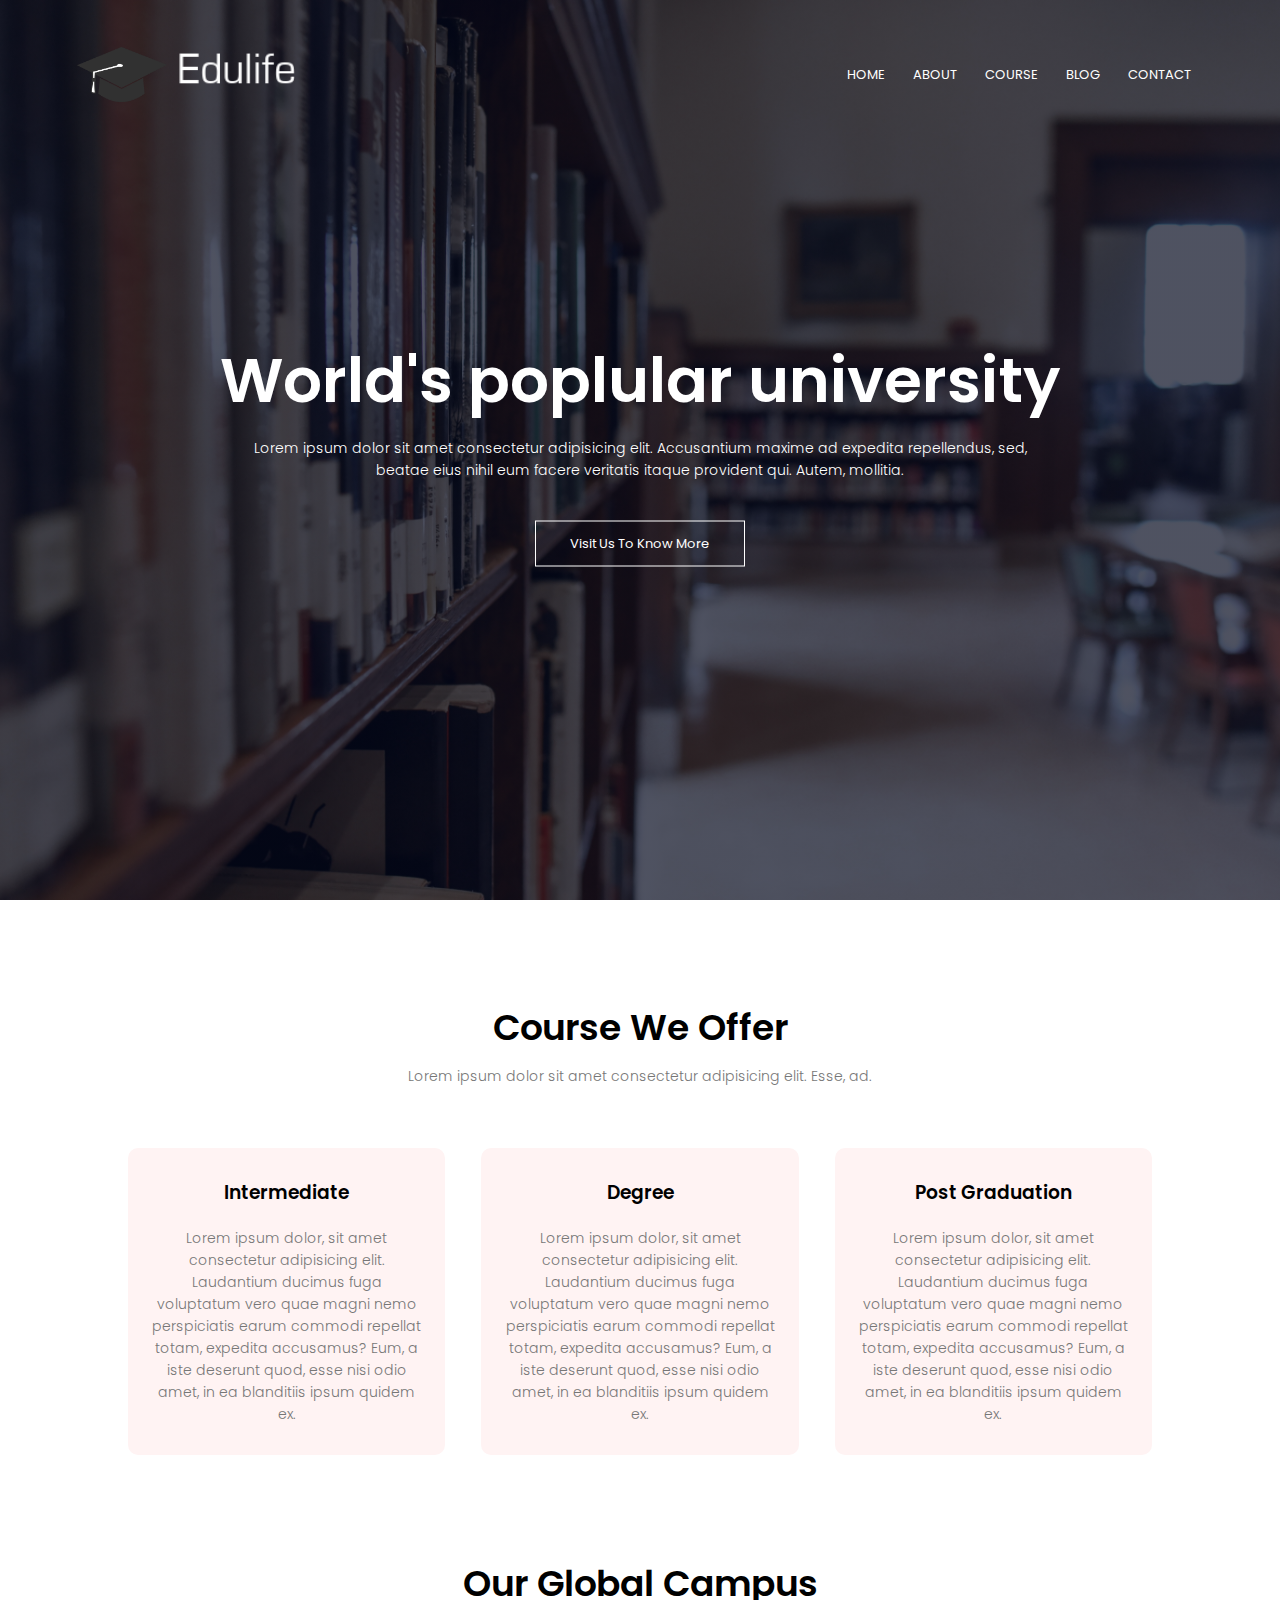
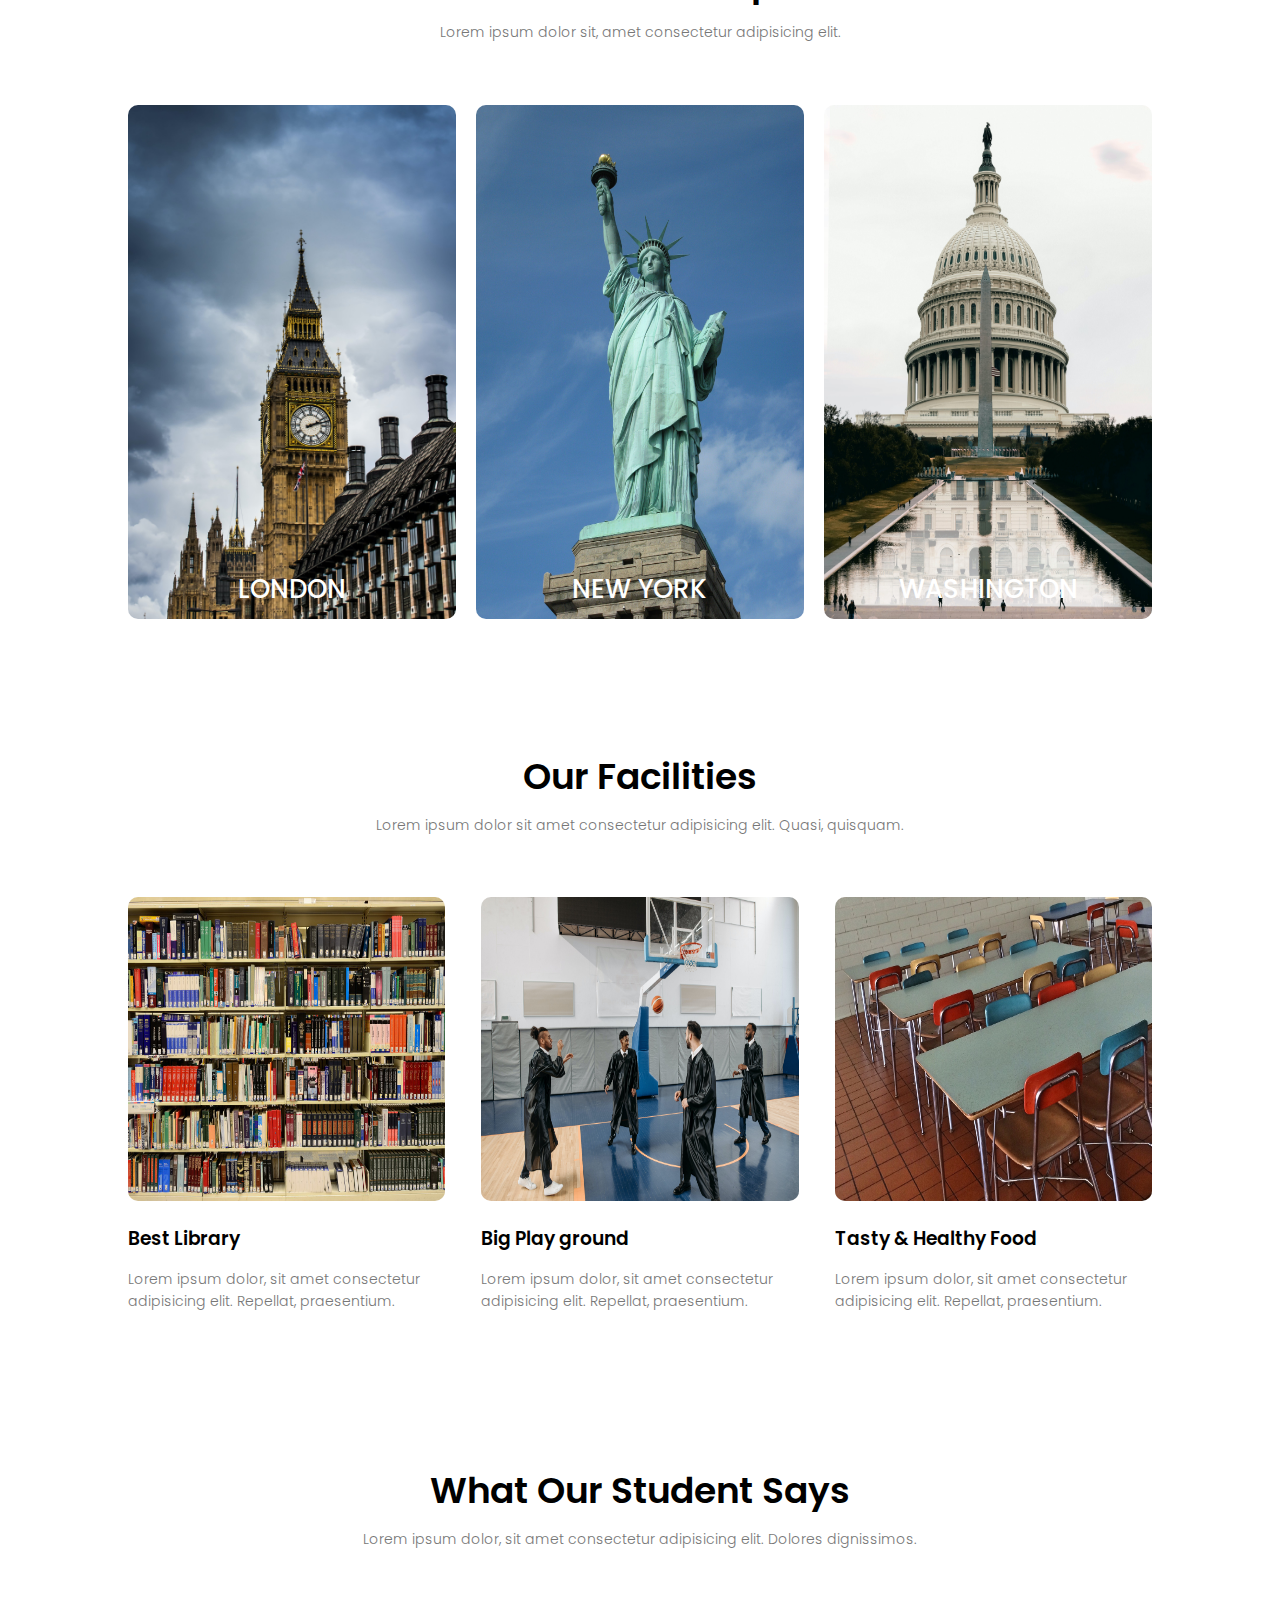
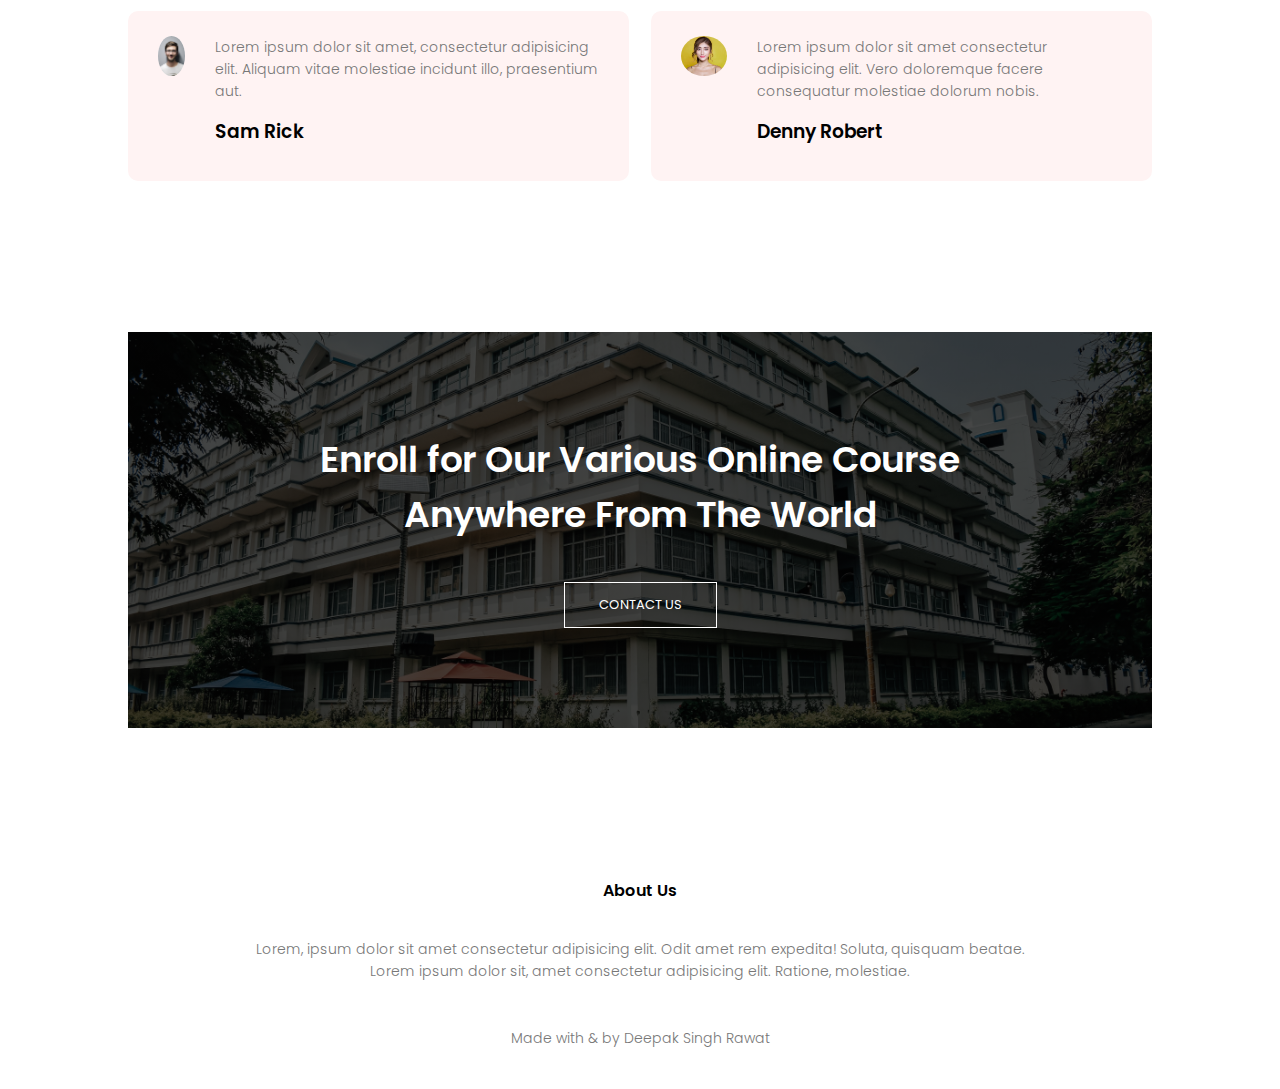
<file: index.html>
<!DOCTYPE html>
<html lang="en">
  <head>
    <meta charset="UTF-8" />
    <meta name="viewport" content="width=device-width, initial-scale=1.0" />
    <link rel="stylesheet" href="style.css" />
    <title>Edulife</title>
    <link rel="preconnect" href="https://fonts.googleapis.com" />
    <link rel="preconnect" href="https://fonts.gstatic.com" crossorigin />
    <link
      href="https://fonts.googleapis.com/css2?family=Poppins:wght@100;200;300;400;600;700&display=swap"
      rel="stylesheet"
    />
    <link
      rel="stylesheet"
      href="https://cdnjs.cloudflare.com/ajax/libs/font-awesome/6.5.1/css/all.min.css"
      integrity="sha512-DTOQO9RWCH3ppGqcWaEA1BIZOC6xxalwEsw9c2QQeAIftl+Vegovlnee1c9QX4TctnWMn13TZye+giMm8e2LwA=="
      crossorigin="anonymous"
      referrerpolicy="no-referrer"
    />
  </head>
  <body>
    <section class="header">
      <nav>
        <a class="logo" href="index.html">
          <img id="hat" src="images/hat logo.png" alt="logo" />
          <img src="images/logo.png" alt="Edulife "
        /></a>
        <div class="nav-links" id="navLinks">
          <i class="fa fa-times" onclick="hideMenu()"></i>
          <ul>
            <li><a href="index.html">HOME</a></li>
            <li><a href="about.html">ABOUT</a></li>
            <li><a href="course.html">COURSE</a></li>
            <li><a href="blog.html">BLOG</a></li>
            <li><a href="contact.html">CONTACT</a></li>
          </ul>
        </div>
        <i class="fa fa-bars" onclick="showMenu()"></i>
      </nav>
      <div class="textbox">
        <h1>World's poplular university</h1>
        <p>
          Lorem ipsum dolor sit amet consectetur adipisicing elit. Accusantium
          maxime ad expedita repellendus, sed,<br />
          beatae eius nihil eum facere veritatis itaque provident qui. Autem,
          mollitia.
        </p>
        <a href="" class="hero-btn">Visit Us To Know More</a>
      </div>
    </section>
    <!-- Course -->
    <section class="course">
      <h1>Course We Offer</h1>
      <p>Lorem ipsum dolor sit amet consectetur adipisicing elit. Esse, ad.</p>
      <div class="row">
        <div class="course-col">
          <h3>Intermediate</h3>
          <p>
            Lorem ipsum dolor, sit amet consectetur adipisicing elit. Laudantium
            ducimus fuga voluptatum vero quae magni nemo perspiciatis earum
            commodi repellat totam, expedita accusamus? Eum, a iste deserunt
            quod, esse nisi odio amet, in ea blanditiis ipsum quidem ex.
          </p>
        </div>
        <div class="course-col">
          <h3>Degree</h3>
          <p>
            Lorem ipsum dolor, sit amet consectetur adipisicing elit. Laudantium
            ducimus fuga voluptatum vero quae magni nemo perspiciatis earum
            commodi repellat totam, expedita accusamus? Eum, a iste deserunt
            quod, esse nisi odio amet, in ea blanditiis ipsum quidem ex.
          </p>
        </div>
        <div class="course-col">
          <h3>Post Graduation</h3>
          <p>
            Lorem ipsum dolor, sit amet consectetur adipisicing elit. Laudantium
            ducimus fuga voluptatum vero quae magni nemo perspiciatis earum
            commodi repellat totam, expedita accusamus? Eum, a iste deserunt
            quod, esse nisi odio amet, in ea blanditiis ipsum quidem ex.
          </p>
        </div>
      </div>
    </section>
    <!-- campus -->
    <section class="campus">
      <h1>Our Global Campus</h1>
      <p>Lorem ipsum dolor sit, amet consectetur adipisicing elit.</p>
      <div class="row">
        <div class="campus-col">
          <img src="images/london.jpg" alt="london" />
          <div class="layer">
            <h3>LONDON</h3>
          </div>
        </div>
        <div class="campus-col">
          <img src="images/new york.jpg" alt="new york" />
          <div class="layer">
            <h3>NEW YORK</h3>
          </div>
        </div>
        <div class="campus-col">
          <img src="images/wasington.jpg" alt="washington" />
          <div class="layer">
            <h3>WASHINGTON</h3>
          </div>
        </div>
      </div>
    </section>

    <!-- Facilities -->
    <section class="facilities">
      <h1>Our Facilities</h1>
      <p>
        Lorem ipsum dolor sit amet consectetur adipisicing elit. Quasi,
        quisquam.
      </p>
      <div class="row">
        <div class="facilities-col">
          <img src="images/library.jpg" alt="library" />
          <h3>Best Library</h3>
          <p>
            Lorem ipsum dolor, sit amet consectetur adipisicing elit. Repellat,
            praesentium.
          </p>
        </div>
        <div class="facilities-col">
          <img src="images/basketball.jpg" alt="library" />
          <h3>Big Play ground</h3>
          <p>
            Lorem ipsum dolor, sit amet consectetur adipisicing elit. Repellat,
            praesentium.
          </p>
        </div>
        <div class="facilities-col">
          <img src="images/cafeteria.png" alt="library" />
          <h3>Tasty & Healthy Food</h3>
          <p>
            Lorem ipsum dolor, sit amet consectetur adipisicing elit. Repellat,
            praesentium.
          </p>
        </div>
      </div>
    </section>

    <!-- testimonials -->
    <section class="testimonials">
      <h1>What Our Student Says</h1>
      <p>
        Lorem ipsum dolor, sit amet consectetur adipisicing elit. Dolores
        dignissimos.
      </p>
      <div class="row">
        <div class="testimonial-col">
          <img src="images/user1.jpg" alt="user1" />
          <div>
            <p>
              Lorem ipsum dolor sit amet, consectetur adipisicing elit. Aliquam
              vitae molestiae incidunt illo, praesentium aut.
            </p>
            <h3>Sam Rick</h3>
            <i class="fa fa-star"></i>
            <i class="fa fa-star"></i>
            <i class="fa fa-star"></i>
            <i class="fa fa-star"></i>
            <i class="fa-regular fa-star"></i>
          </div>
        </div>
        <div class="testimonial-col">
          <img src="images/user2.jpg" alt="user2" />
          <div>
            <p>
              Lorem ipsum dolor sit amet consectetur adipisicing elit. Vero
              doloremque facere consequatur molestiae dolorum nobis.
            </p>
            <h3>Denny Robert</h3>
            <i class="fa fa-star"></i>
            <i class="fa fa-star"></i>
            <i class="fa fa-star"></i>
            <i class="fa fa-star-half-stroke"></i>
            <i class="fa-regular fa-star"></i>
          </div>
        </div>
      </div>
    </section>

    <!-- Call to Action -->
    <section class="cta">
      <h1>
        Enroll for Our Various Online Course<br />
        Anywhere From The World
      </h1>
      <a href="" class="hero-btn">CONTACT US</a>
    </section>

    <!-- footer -->
    <section class="footer">
      <h4>About Us</h4>
      <p>
        Lorem, ipsum dolor sit amet consectetur adipisicing elit. Odit amet rem
        expedita! Soluta, quisquam beatae.<br />
        Lorem ipsum dolor sit, amet consectetur adipisicing elit. Ratione,
        molestiae.
      </p>
      <div class="icons">
        <i class="fa-brands fa-facebook-f"></i>
        <i class="fa-brands fa-instagram"></i>
        <i class="fa-brands fa-x-twitter"></i>
        <i class="fa-brands fa-linkedin"></i>
      </div>
      <p>Made with <i class="fa-solid fa-face-grin-beam-sweat"></i> & <i class="fa-solid fa-heart"></i> by Deepak Singh Rawat</p>
    </section>

    <!-- javascript for toggle menu -->
    <script>
      var navLinks = document.getElementById("navLinks");
      function showMenu() {
        navLinks.style.right = "0";
      }
      function hideMenu() {
        navLinks.style.right = "-200px";
      }
    </script>
  </body>
</html>
</file>
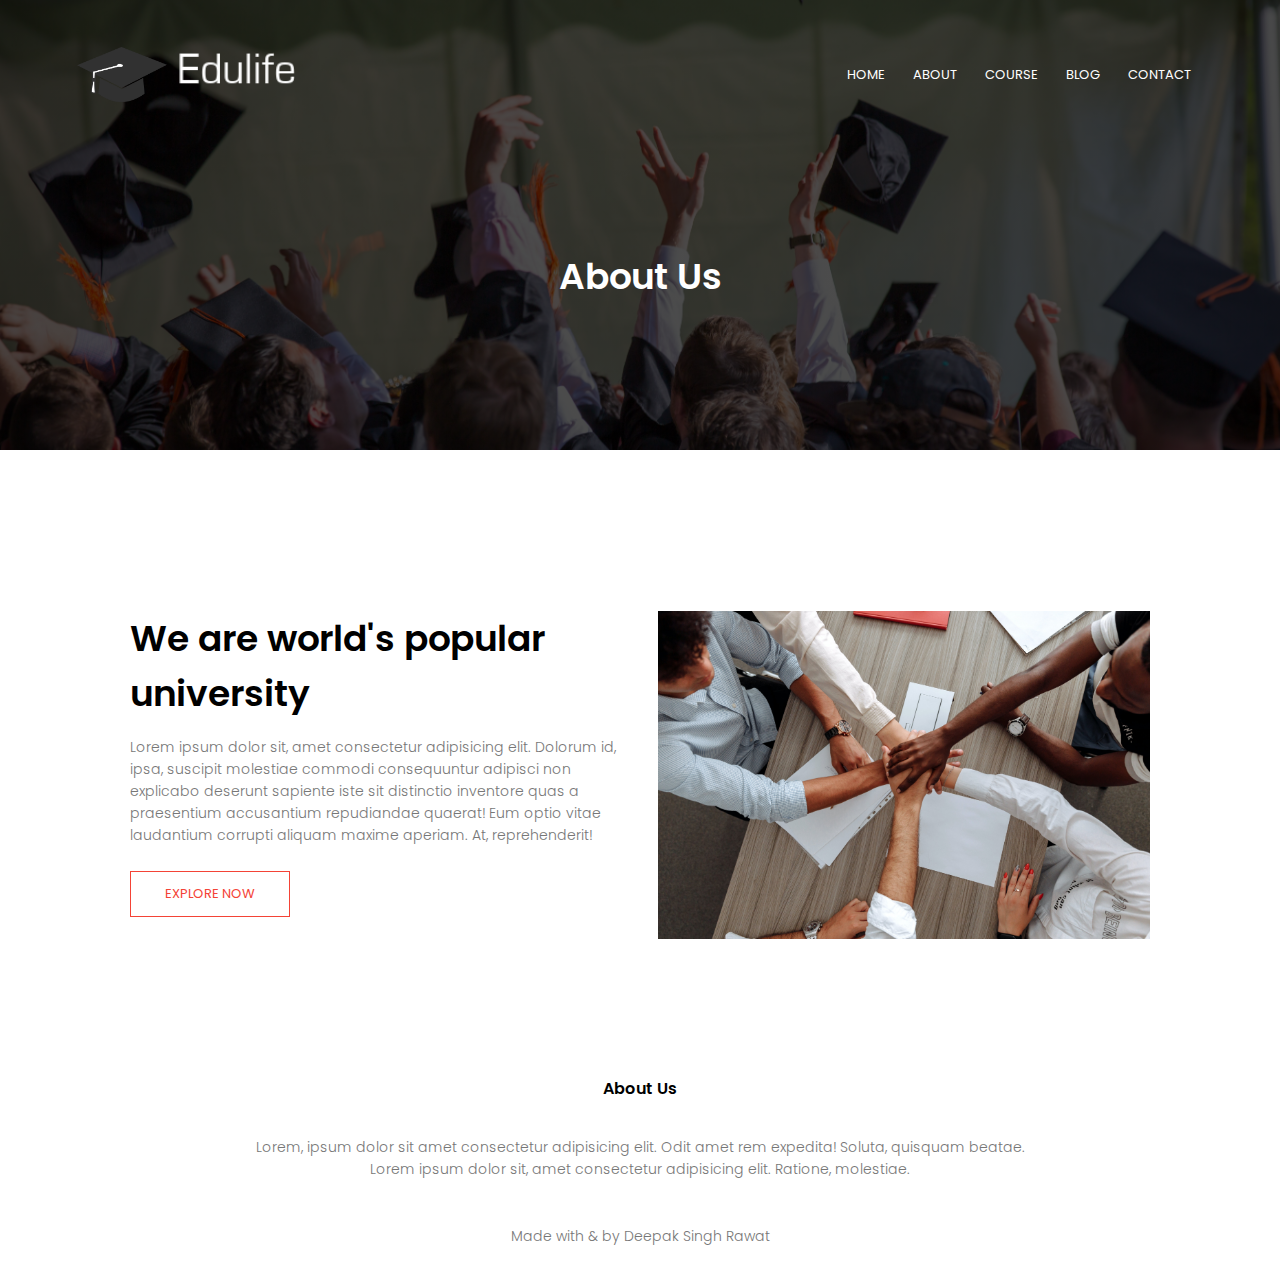
<file: about.html>
<!DOCTYPE html>
<html lang="en">
  <head>
    <meta charset="UTF-8" />
    <meta name="viewport" content="width=device-width, initial-scale=1.0" />
    <link rel="stylesheet" href="style.css" />
    <title>About</title>
    <link rel="preconnect" href="https://fonts.googleapis.com" />
    <link rel="preconnect" href="https://fonts.gstatic.com" crossorigin />
    <link
      href="https://fonts.googleapis.com/css2?family=Poppins:wght@100;200;300;400;600;700&display=swap"
      rel="stylesheet"
    />
    <link
      rel="stylesheet"
      href="https://cdnjs.cloudflare.com/ajax/libs/font-awesome/6.5.1/css/all.min.css"
      integrity="sha512-DTOQO9RWCH3ppGqcWaEA1BIZOC6xxalwEsw9c2QQeAIftl+Vegovlnee1c9QX4TctnWMn13TZye+giMm8e2LwA=="
      crossorigin="anonymous"
      referrerpolicy="no-referrer"
    />
  </head>
  <body>
    <section class="sub-header">
      <nav>
        <a class="logo" href="index.html"
          ><img id="hat" src="images/hat logo.png" alt="logo" /><img
            src="images/logo.png"
            alt="Edulife "
        /></a>
        <div class="nav-links" id="navLinks">
          <i class="fa fa-times" onclick="hideMenu()"></i>
          <ul>
            <li><a href="#">HOME</a></li>
            <li><a href="#">ABOUT</a></li>
            <li><a href="#">COURSE</a></li>
            <li><a href="#">BLOG</a></li>
            <li><a href="#">CONTACT</a></li>
          </ul>
        </div>
        <i class="fa fa-bars" onclick="showMenu()"></i>
      </nav>
      <h1>About Us</h1>
    </section>
   <section class="about-us">
    <div class="row">
        <div class="about-col">
            <h1>We are world's popular university</h1>
            <p>Lorem ipsum dolor sit, amet consectetur adipisicing elit. Dolorum id, ipsa, suscipit molestiae commodi consequuntur adipisci non explicabo deserunt sapiente iste sit distinctio inventore quas a praesentium accusantium repudiandae quaerat! Eum optio vitae laudantium corrupti aliquam maxime aperiam. At, reprehenderit!</p>
            <a href="" class="hero-btn red-btn">EXPLORE NOW</a>
        </div>
        <div class="about-col">
            <img src="images/about us.jpg" alt="about us">
        </div>
    </div>
   </section>
    <section class="footer">
      <h4>About Us</h4>
      <p>
        Lorem, ipsum dolor sit amet consectetur adipisicing elit. Odit amet rem
        expedita! Soluta, quisquam beatae.<br />
        Lorem ipsum dolor sit, amet consectetur adipisicing elit. Ratione,
        molestiae.
      </p>
      <div class="icons">
        <i class="fa-brands fa-facebook-f"></i>
        <i class="fa-brands fa-instagram"></i>
        <i class="fa-brands fa-x-twitter"></i>
        <i class="fa-brands fa-linkedin"></i>
      </div>
      <p>Made with <i class="fa-solid fa-face-grin-beam-sweat"></i> & <i class="fa-solid fa-heart"></i> by Deepak Singh Rawat</p>
    </section>

    <!-- javascript for toggle menu -->
    <script>
      var navLinks = document.getElementById("navLinks");
      function showMenu() {
        navLinks.style.right = "0";
      }
      function hideMenu() {
        navLinks.style.right = "-200px";
      }
    </script>
  </body>
</html>
</file>
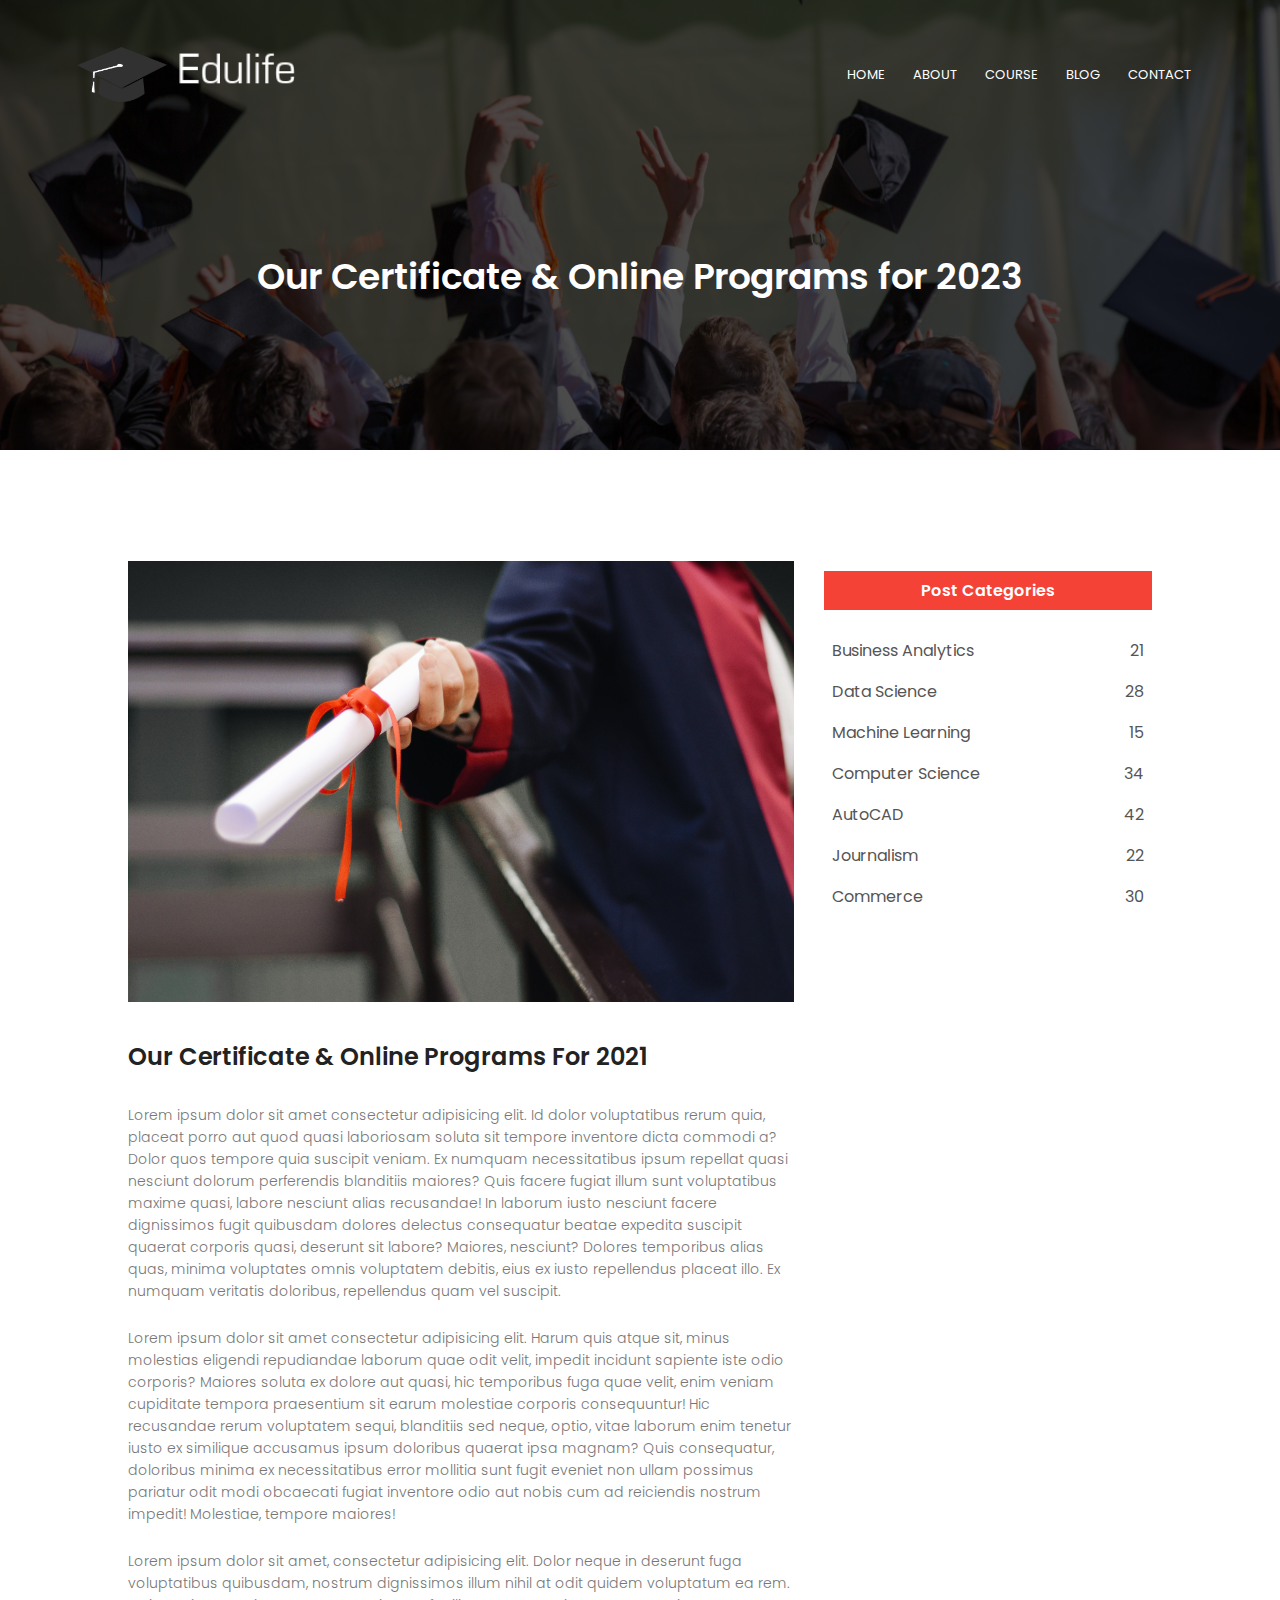
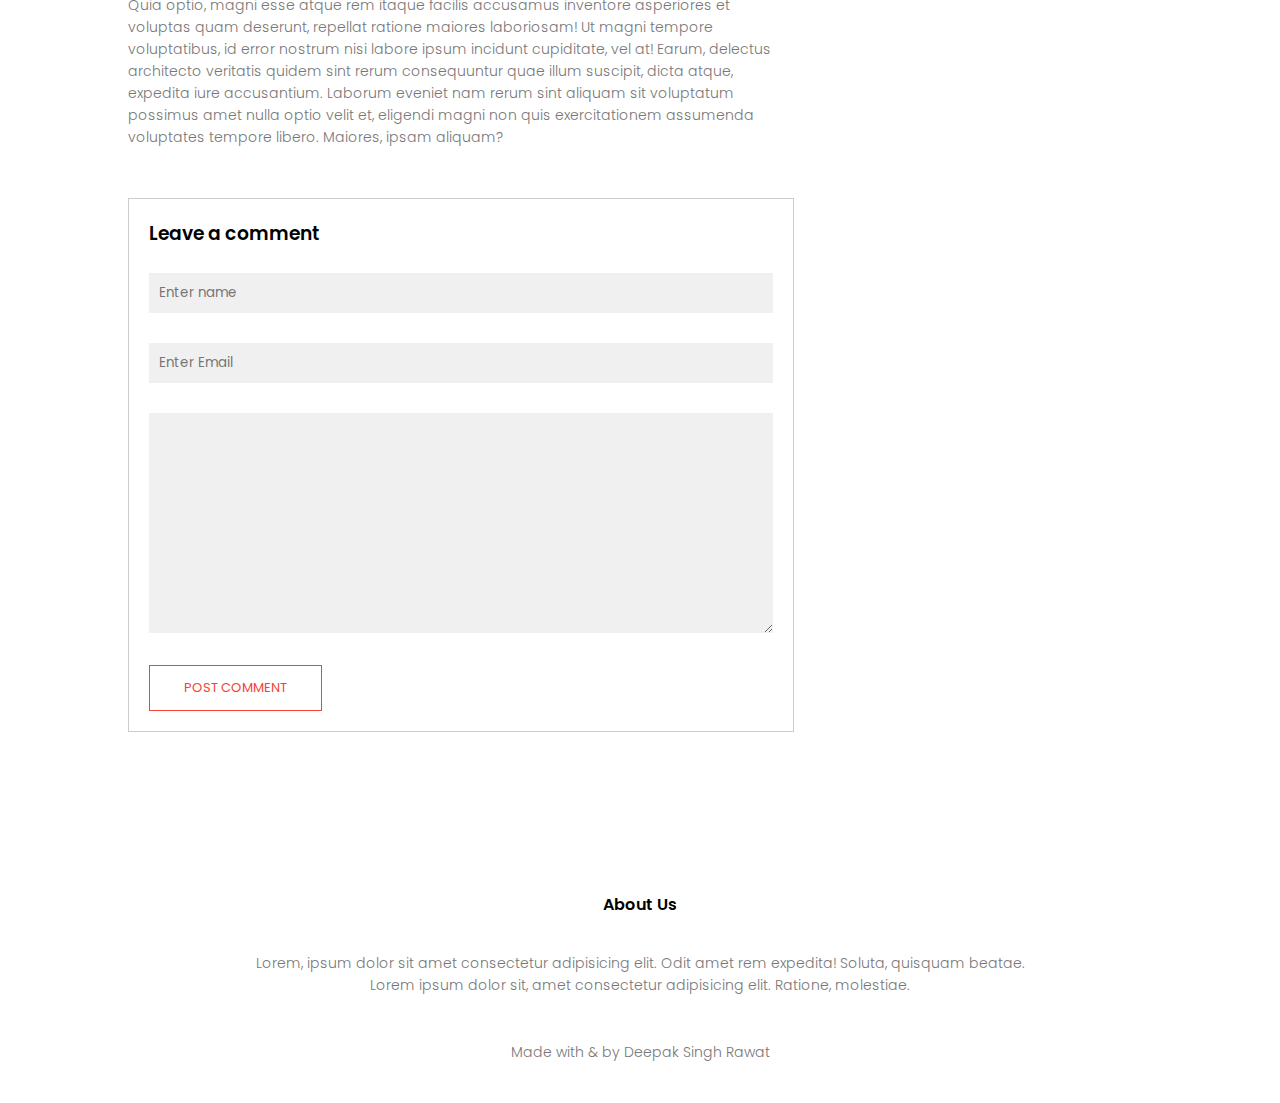
<file: blog.html>
<!DOCTYPE html>
<html lang="en">
  <head>
    <meta charset="UTF-8" />
    <meta name="viewport" content="width=device-width, initial-scale=1.0" />
    <link rel="stylesheet" href="style.css" />
    <title>Blog</title>
    <link rel="preconnect" href="https://fonts.googleapis.com" />
    <link rel="preconnect" href="https://fonts.gstatic.com" crossorigin />
    <link
      href="https://fonts.googleapis.com/css2?family=Poppins:wght@100;200;300;400;600;700&display=swap"
      rel="stylesheet"
    />
    <link
      rel="stylesheet"
      href="https://cdnjs.cloudflare.com/ajax/libs/font-awesome/6.5.1/css/all.min.css"
      integrity="sha512-DTOQO9RWCH3ppGqcWaEA1BIZOC6xxalwEsw9c2QQeAIftl+Vegovlnee1c9QX4TctnWMn13TZye+giMm8e2LwA=="
      crossorigin="anonymous"
      referrerpolicy="no-referrer"
    />
  </head>
  <body>
    <section class="sub-header">
      <nav>
        <a class="logo" href="index.html">
            <img id="hat" src="images/hat logo.png" alt="logo" />
            <img src="images/logo.png" alt="Edulife "
        /></a>
        <div class="nav-links" id="navLinks">
          <i class="fa fa-times" onclick="hideMenu()"></i>
          <ul>
            <li><a href="index.html">HOME</a></li>
            <li><a href="about.html">ABOUT</a></li>
            <li><a href="course.html">COURSE</a></li>
            <li><a href="blog.html">BLOG</a></li>
            <li><a href="contact.html">CONTACT</a></li>
          </ul>
        </div>
        <i class="fa fa-bars" onclick="showMenu()"></i>
      </nav>
      <h1>Our Certificate & Online Programs for 2023</h1>
    </section>

    <!-- Blog page content -->
    <section class="blog-content">
      <div class="row">
        <div class="blog-left">
          <img src="images/certificate.png" alt="certificate" />
          <h2>Our Certificate & Online Programs For 2021</h2>
          <p>
            Lorem ipsum dolor sit amet consectetur adipisicing elit. Id dolor
            voluptatibus rerum quia, placeat porro aut quod quasi laboriosam
            soluta sit tempore inventore dicta commodi a? Dolor quos tempore
            quia suscipit veniam. Ex numquam necessitatibus ipsum repellat quasi
            nesciunt dolorum perferendis blanditiis maiores? Quis facere fugiat
            illum sunt voluptatibus maxime quasi, labore nesciunt alias
            recusandae! In laborum iusto nesciunt facere dignissimos fugit
            quibusdam dolores delectus consequatur beatae expedita suscipit
            quaerat corporis quasi, deserunt sit labore? Maiores, nesciunt?
            Dolores temporibus alias quas, minima voluptates omnis voluptatem
            debitis, eius ex iusto repellendus placeat illo. Ex numquam
            veritatis doloribus, repellendus quam vel suscipit.
          </p>
          <br />
          <p>
            Lorem ipsum dolor sit amet consectetur adipisicing elit. Harum quis
            atque sit, minus molestias eligendi repudiandae laborum quae odit
            velit, impedit incidunt sapiente iste odio corporis? Maiores soluta
            ex dolore aut quasi, hic temporibus fuga quae velit, enim veniam
            cupiditate tempora praesentium sit earum molestiae corporis
            consequuntur! Hic recusandae rerum voluptatem sequi, blanditiis sed
            neque, optio, vitae laborum enim tenetur iusto ex similique
            accusamus ipsum doloribus quaerat ipsa magnam? Quis consequatur,
            doloribus minima ex necessitatibus error mollitia sunt fugit eveniet
            non ullam possimus pariatur odit modi obcaecati fugiat inventore
            odio aut nobis cum ad reiciendis nostrum impedit! Molestiae, tempore
            maiores!
          </p>
          <br />
          <p>
            Lorem ipsum dolor sit amet, consectetur adipisicing elit. Dolor
            neque in deserunt fuga voluptatibus quibusdam, nostrum dignissimos
            illum nihil at odit quidem voluptatum ea rem. Quia optio, magni esse
            atque rem itaque facilis accusamus inventore asperiores et voluptas
            quam deserunt, repellat ratione maiores laboriosam! Ut magni tempore
            voluptatibus, id error nostrum nisi labore ipsum incidunt
            cupiditate, vel at! Earum, delectus architecto veritatis quidem sint
            rerum consequuntur quae illum suscipit, dicta atque, expedita iure
            accusantium. Laborum eveniet nam rerum sint aliquam sit voluptatum
            possimus amet nulla optio velit et, eligendi magni non quis
            exercitationem assumenda voluptates tempore libero. Maiores, ipsam
            aliquam?
          </p>
          <div class="comment-box">
            <h3>Leave a comment</h3>
            <form action="" class="comment-form">
                <input type="text" placeholder="Enter name"><input type="text" placeholder="Enter Email">
                <textarea name="Your comment" id="Your comment" cols="30" rows="10"></textarea>
                <button type="submit" class="hero-btn red-btn">POST COMMENT</button>
            </form>
          </div>
        </div>
        <div class="blog-right">
        <h3>Post Categories</h3>
        <div><span>Business Analytics</span><span>21</span></div>
        <div><span>Data Science</span><span>28</span></div>
        <div><span>Machine Learning</span><span>15</span></div>
        <div><span>Computer Science</span><span>34</span></div>
        <div><span>AutoCAD</span><span>42</span></div>
        <div><span>Journalism</span><span>22</span></div>
        <div><span>Commerce</span><span>30</span></div>
      </div>
    </section>

    <!-- footer -->
    <section class="footer">
      <h4>About Us</h4>
      <p>
        Lorem, ipsum dolor sit amet consectetur adipisicing elit. Odit amet rem
        expedita! Soluta, quisquam beatae.<br />
        Lorem ipsum dolor sit, amet consectetur adipisicing elit. Ratione,
        molestiae.
      </p>
      <div class="icons">
        <i class="fa-brands fa-facebook-f"></i>
        <i class="fa-brands fa-instagram"></i>
        <i class="fa-brands fa-x-twitter"></i>
        <i class="fa-brands fa-linkedin"></i>
      </div>
      <p>
        Made with <i class="fa-solid fa-face-grin-beam-sweat"></i> &
        <i class="fa-solid fa-heart"></i> by Deepak Singh Rawat
      </p>
    </section>

    <!-- javascript for toggle menu -->
    <script>
      var navLinks = document.getElementById("navLinks");
      function showMenu() {
        navLinks.style.right = "0";
      }
      function hideMenu() {
        navLinks.style.right = "-200px";
      }
    </script>
  </body>
</html>
</file>
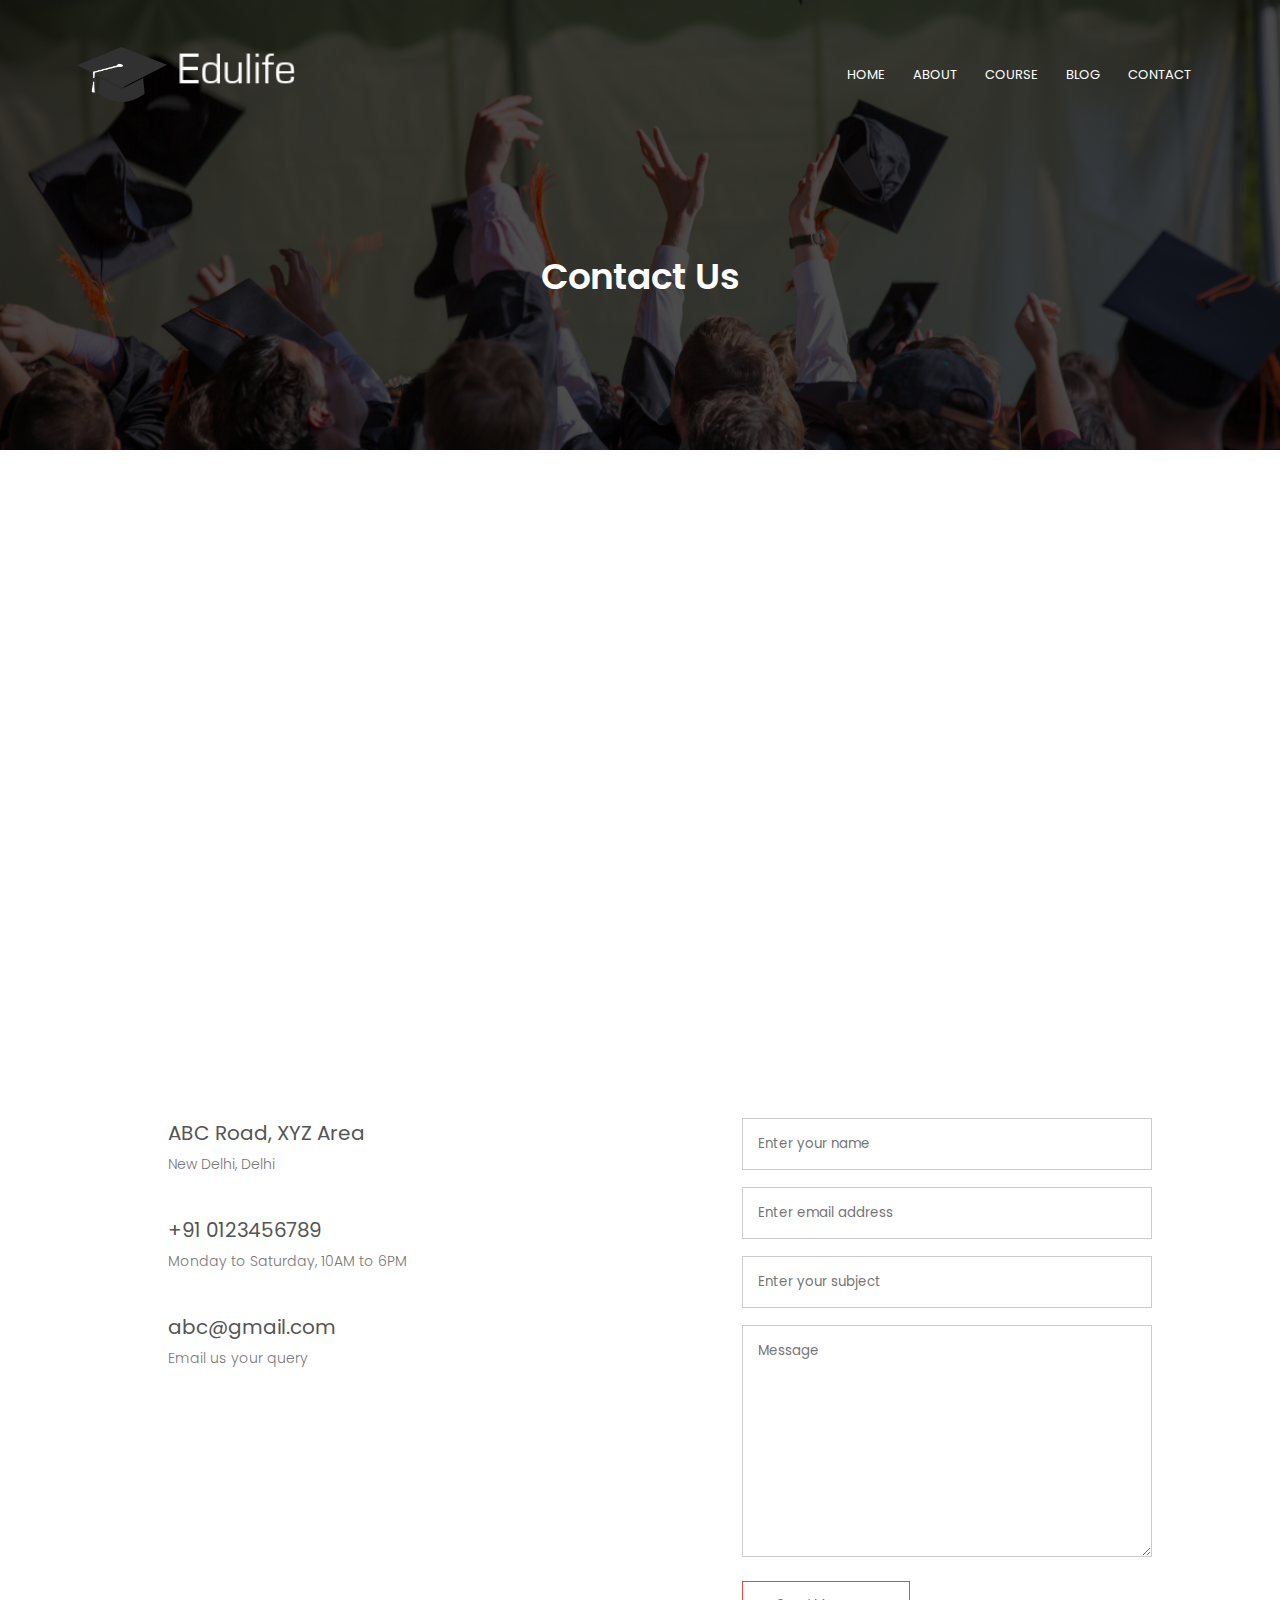
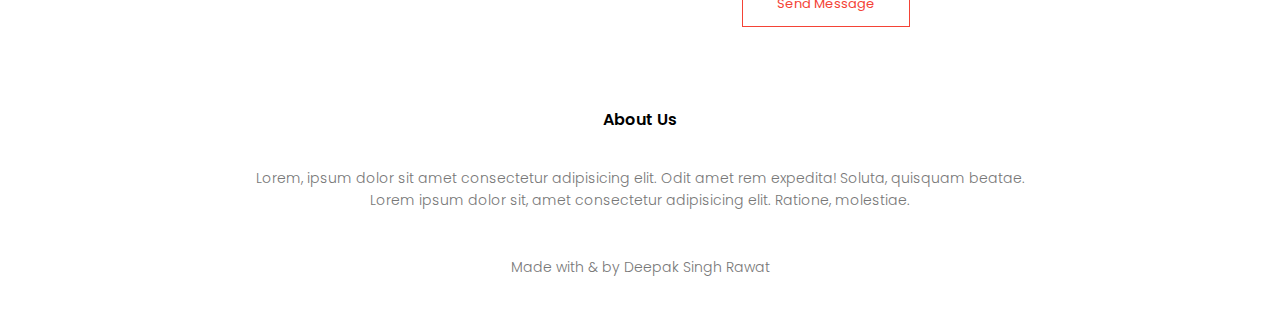
<file: contact.html>
<!DOCTYPE html>
<html lang="en">
  <head>
    <meta charset="UTF-8" />
    <meta name="viewport" content="width=device-width, initial-scale=1.0" />
    <link rel="stylesheet" href="style.css" />
    <title>Contact</title>
    <link rel="preconnect" href="https://fonts.googleapis.com" />
    <link rel="preconnect" href="https://fonts.gstatic.com" crossorigin />
    <link
      href="https://fonts.googleapis.com/css2?family=Poppins:wght@100;200;300;400;600;700&display=swap"
      rel="stylesheet"
    />
    <link
      rel="stylesheet"
      href="https://cdnjs.cloudflare.com/ajax/libs/font-awesome/6.5.1/css/all.min.css"
      integrity="sha512-DTOQO9RWCH3ppGqcWaEA1BIZOC6xxalwEsw9c2QQeAIftl+Vegovlnee1c9QX4TctnWMn13TZye+giMm8e2LwA=="
      crossorigin="anonymous"
      referrerpolicy="no-referrer"
    />
  </head>
  <body>
    <section class="sub-header">
      <nav>
        <a class="logo" href="index.html"
          ><img id="hat" src="images/hat logo.png" alt="logo" /><img
            src="images/logo.png"
            alt="Edulife "
        /></a>
        <div class="nav-links" id="navLinks">
          <i class="fa fa-times" onclick="hideMenu()"></i>
          <ul>
            <li><a href="index.html">HOME</a></li>
            <li><a href="about.html">ABOUT</a></li>
            <li><a href="course.html">COURSE</a></li>
            <li><a href="blog.html">BLOG</a></li>
            <li><a href="contact.html">CONTACT</a></li>
          </ul>
        </div>
        <i class="fa fa-bars" onclick="showMenu()"></i>
      </nav>
      <h1>Contact Us</h1>
    </section>
  
    <!-- Contact us -->
    <section class="location">
      <iframe src="https://www.google.com/maps/embed?pb=!1m14!1m12!1m3!1d14009.361578177766!2d77.29797765!3d28.619558499999997!2m3!1f0!2f0!3f0!3m2!1i1024!2i768!4f13.1!5e0!3m2!1sen!2sin!4v1702065321081!5m2!1sen!2sin" width="600" height="450" style="border:0;" allowfullscreen="" loading="lazy" referrerpolicy="no-referrer-when-downgrade"></iframe>
    </section>
    <section class="contact-us">
      <div class="row">
        <div class="contact-col">
          <div><i class="fa fa-home"></i>
                <span>
                  <h5>ABC Road, XYZ Area</h5>
                  <p>New Delhi, Delhi</p>
                </span>
          </div>
          <div><i class="fa fa-phone"></i>
            <span>
              <h5>+91 0123456789</h5>
              <p>Monday to Saturday, 10AM to 6PM</p>
            </span>
          </div>
          <div><i class="fa fa-envelope"></i>
            <span>
              <h5>abc@gmail.com</h5>
              <p>Email us your query</p>
            </span>
          </div>
        </div>
        <div class="contact-col">
          <form action="form-handeler.php" method="post">
            <input type="text" name="name" placeholder="Enter your name" required>
            <input type="email" name="email" placeholder="Enter email address" required>
            <input type="text" name="subject" placeholder="Enter your subject" required>
            <textarea name="message" id="" cols="30" rows="10" placeholder="Message"></textarea>
            <button type="submit" class="hero-btn red-btn">Send Message</button>
          </form>
        </div>
      </div>
    </section>
    <!-- footer -->
    <section class="footer">
      <h4>About Us</h4>
      <p>
        Lorem, ipsum dolor sit amet consectetur adipisicing elit. Odit amet rem
        expedita! Soluta, quisquam beatae.<br />
        Lorem ipsum dolor sit, amet consectetur adipisicing elit. Ratione,
        molestiae.
      </p>
      <div class="icons">
        <i class="fa-brands fa-facebook-f"></i>
        <i class="fa-brands fa-instagram"></i>
        <i class="fa-brands fa-x-twitter"></i>
        <i class="fa-brands fa-linkedin"></i>
      </div>
      <p>Made with <i class="fa-solid fa-face-grin-beam-sweat"></i> & <i class="fa-solid fa-heart"></i> by Deepak Singh Rawat</p>
    </section>

    <!-- javascript for toggle menu -->
    <script>
      var navLinks = document.getElementById("navLinks");
      function showMenu() {
        navLinks.style.right = "0";
      }
      function hideMenu() {
        navLinks.style.right = "-200px";
      }
    </script>
  </body>
</html>
</file>
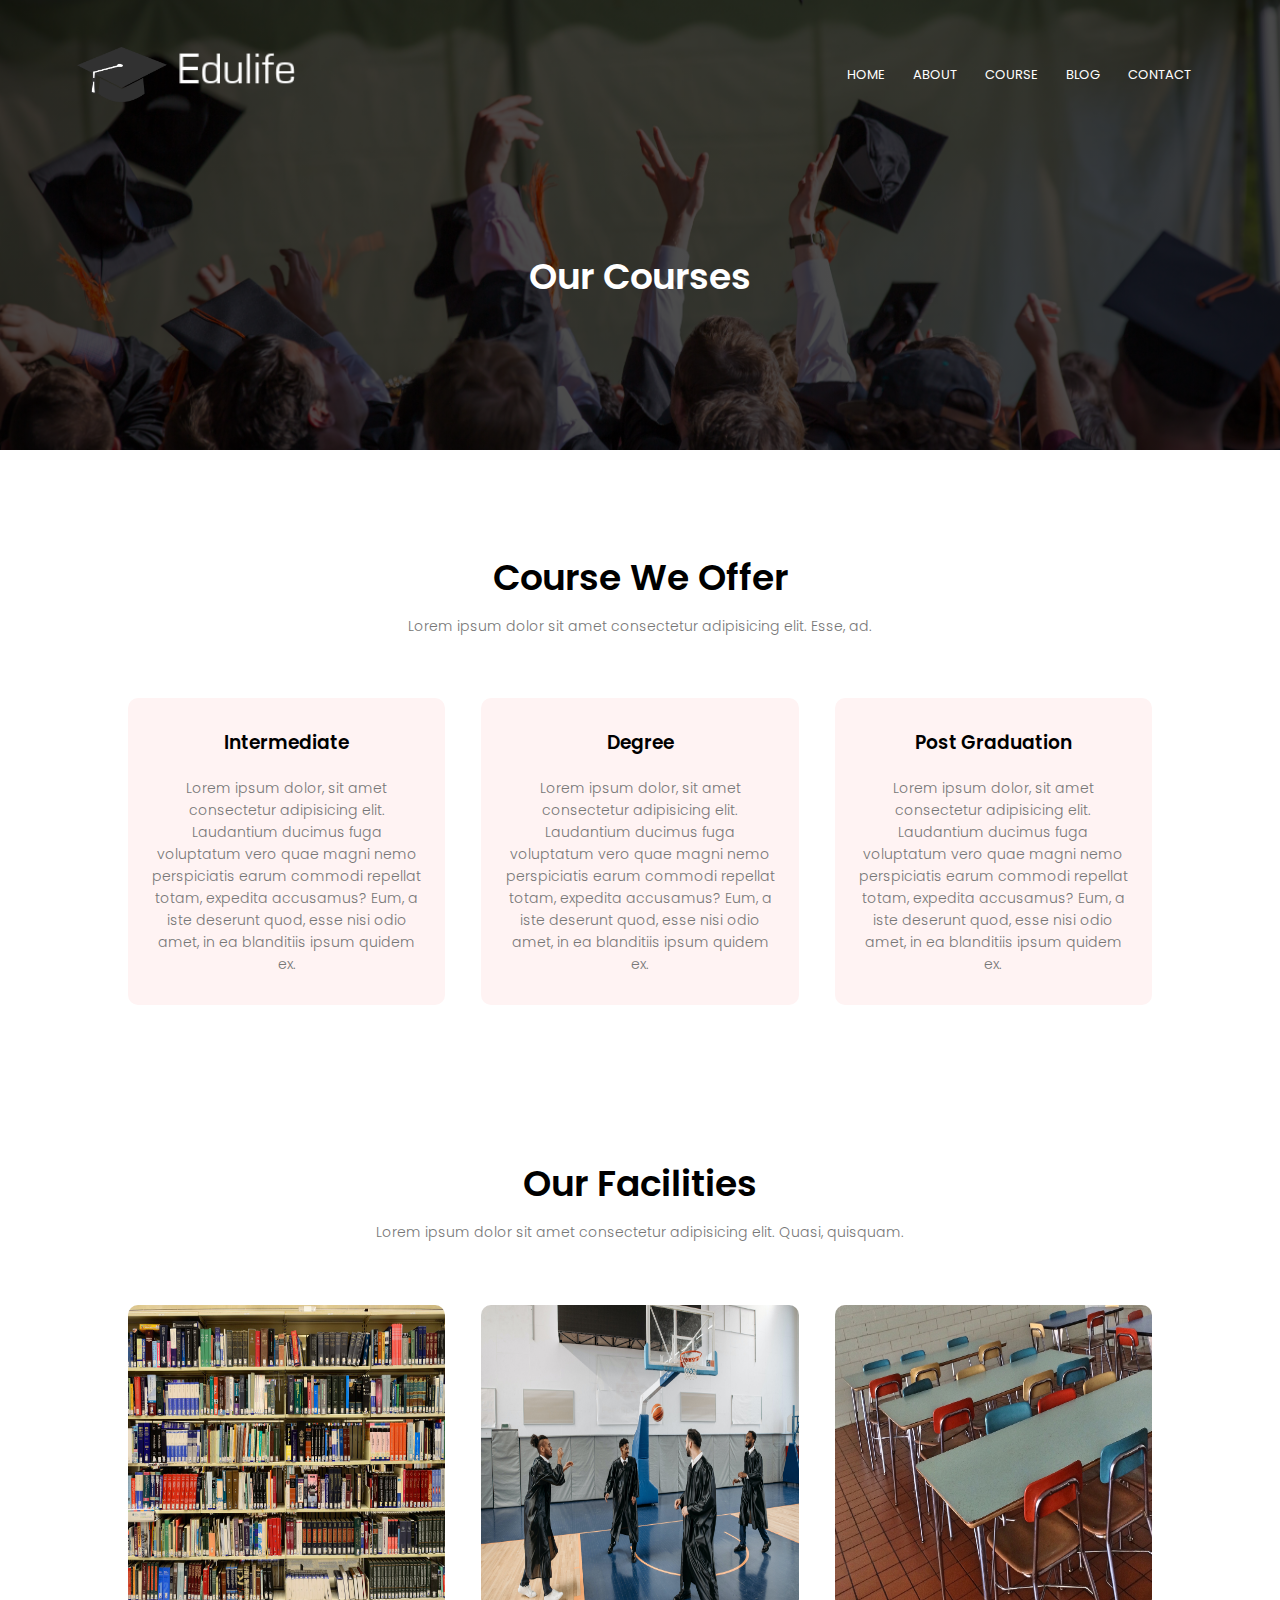
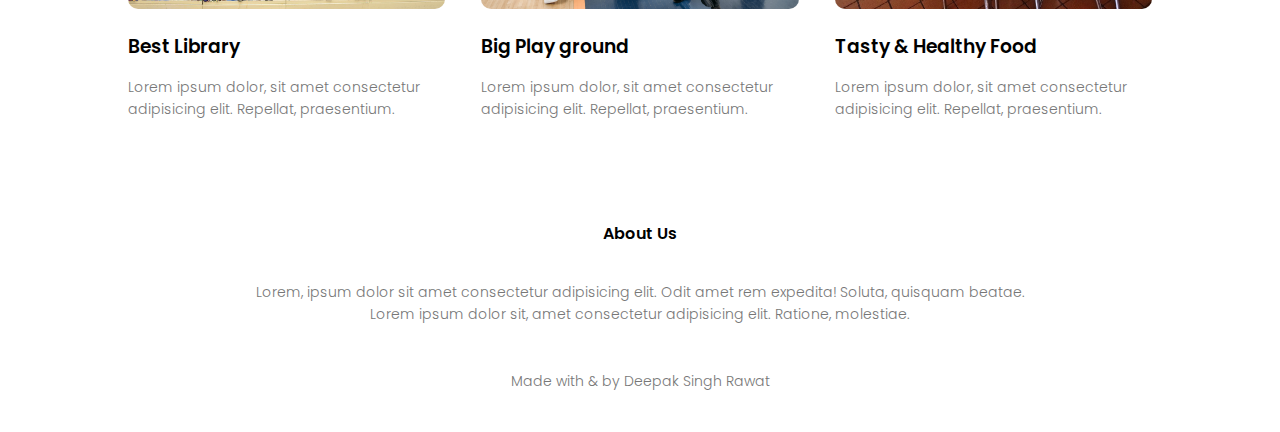
<file: course.html>
<!DOCTYPE html>
<html lang="en">
  <head>
    <meta charset="UTF-8" />
    <meta name="viewport" content="width=device-width, initial-scale=1.0" />
    <link rel="stylesheet" href="style.css" />
    <title>Course</title>
    <link rel="preconnect" href="https://fonts.googleapis.com" />
    <link rel="preconnect" href="https://fonts.gstatic.com" crossorigin />
    <link
      href="https://fonts.googleapis.com/css2?family=Poppins:wght@100;200;300;400;600;700&display=swap"
      rel="stylesheet"
    />
    <link
      rel="stylesheet"
      href="https://cdnjs.cloudflare.com/ajax/libs/font-awesome/6.5.1/css/all.min.css"
      integrity="sha512-DTOQO9RWCH3ppGqcWaEA1BIZOC6xxalwEsw9c2QQeAIftl+Vegovlnee1c9QX4TctnWMn13TZye+giMm8e2LwA=="
      crossorigin="anonymous"
      referrerpolicy="no-referrer"
    />
  </head>
  <body>
    <section class="sub-header">
      <nav>
        <a class="logo" href="index.html"
          ><img id="hat" src="images/hat logo.png" alt="logo" /><img
            src="images/logo.png"
            alt="Edulife "
        /></a>
        <div class="nav-links" id="navLinks">
          <i class="fa fa-times" onclick="hideMenu()"></i>
          <ul>
            <li><a href="index.html">HOME</a></li>
            <li><a href="about.html">ABOUT</a></li>
            <li><a href="course.html">COURSE</a></li>
            <li><a href="blog.html">BLOG</a></li>
            <li><a href="contact.html">CONTACT</a></li>
          </ul>
        </div>
        <i class="fa fa-bars" onclick="showMenu()"></i>
      </nav>
      <h1>Our Courses</h1>
    </section>

    <!-- Course -->
    <section class="course">
        <h1>Course We Offer</h1>
        <p>Lorem ipsum dolor sit amet consectetur adipisicing elit. Esse, ad.</p>
        <div class="row">
          <div class="course-col">
            <h3>Intermediate</h3>
            <p>
              Lorem ipsum dolor, sit amet consectetur adipisicing elit. Laudantium
              ducimus fuga voluptatum vero quae magni nemo perspiciatis earum
              commodi repellat totam, expedita accusamus? Eum, a iste deserunt
              quod, esse nisi odio amet, in ea blanditiis ipsum quidem ex.
            </p>
          </div>
          <div class="course-col">
            <h3>Degree</h3>
            <p>
              Lorem ipsum dolor, sit amet consectetur adipisicing elit. Laudantium
              ducimus fuga voluptatum vero quae magni nemo perspiciatis earum
              commodi repellat totam, expedita accusamus? Eum, a iste deserunt
              quod, esse nisi odio amet, in ea blanditiis ipsum quidem ex.
            </p>
          </div>
          <div class="course-col">
            <h3>Post Graduation</h3>
            <p>
              Lorem ipsum dolor, sit amet consectetur adipisicing elit. Laudantium
              ducimus fuga voluptatum vero quae magni nemo perspiciatis earum
              commodi repellat totam, expedita accusamus? Eum, a iste deserunt
              quod, esse nisi odio amet, in ea blanditiis ipsum quidem ex.
            </p>
          </div>
        </div>
      </section>

      <!-- Facilities -->
    <section class="facilities">
        <h1>Our Facilities</h1>
        <p>
          Lorem ipsum dolor sit amet consectetur adipisicing elit. Quasi,
          quisquam.
        </p>
        <div class="row">
          <div class="facilities-col">
            <img src="images/library.jpg" alt="library" />
            <h3>Best Library</h3>
            <p>
              Lorem ipsum dolor, sit amet consectetur adipisicing elit. Repellat,
              praesentium.
            </p>
          </div>
          <div class="facilities-col">
            <img src="images/basketball.jpg" alt="library" />
            <h3>Big Play ground</h3>
            <p>
              Lorem ipsum dolor, sit amet consectetur adipisicing elit. Repellat,
              praesentium.
            </p>
          </div>
          <div class="facilities-col">
            <img src="images/cafeteria.png" alt="library" />
            <h3>Tasty & Healthy Food</h3>
            <p>
              Lorem ipsum dolor, sit amet consectetur adipisicing elit. Repellat,
              praesentium.
            </p>
          </div>
        </div>
      </section>
  
    <!-- footer -->
    <section class="footer">
      <h4>About Us</h4>
      <p>
        Lorem, ipsum dolor sit amet consectetur adipisicing elit. Odit amet rem
        expedita! Soluta, quisquam beatae.<br />
        Lorem ipsum dolor sit, amet consectetur adipisicing elit. Ratione,
        molestiae.
      </p>
      <div class="icons">
        <i class="fa-brands fa-facebook-f"></i>
        <i class="fa-brands fa-instagram"></i>
        <i class="fa-brands fa-x-twitter"></i>
        <i class="fa-brands fa-linkedin"></i>
      </div>
      <p>Made with <i class="fa-solid fa-face-grin-beam-sweat"></i> & <i class="fa-solid fa-heart"></i> by Deepak Singh Rawat</p>
    </section>

    <!-- javascript for toggle menu -->
    <script>
      var navLinks = document.getElementById("navLinks");
      function showMenu() {
        navLinks.style.right = "0";
      }
      function hideMenu() {
        navLinks.style.right = "-200px";
      }
    </script>
  </body>
</html>
</file>
<file: style.css>
*{
    margin:0;
    padding:0;
    font-family: 'Poppins', sans-serif;
}
.header{
    min-height: 100vh;
    width: 100%;
    background-image: linear-gradient(rgba(4,9,30,0.7), rgba(4,9,30,0.7)), url('images/banner.png');
    background-position: center;
    background-size: cover;
    position: relative;
}   

#hat{
    width: 90px;
}
.logo{
    display: flex;
    align-items: center;
}
nav{
    display: flex;
    padding: 2% 6%;
    justify-content: space-between;
    align-items: center;
}
nav img{
    width: 150px;
}

.nav-links{
    flex: 1;
    text-align: right;
}
.nav-links ul li{
    list-style: none;
    display: inline-block;
    padding: 8px 12px;
    position: relative;
}
.nav-links ul li a{
    color:#fff;
    text-decoration: none;
    font-size: 13px;
}

.nav-links ul li::after{
    content: '';
    width: 0;
    height: 2px;
    background: #f44336;
    display: block;
    margin: auto;
    transition: 0.5s;
}

.nav-links ul li:hover:after{
    width: 100%;
}

.textbox{
    width: 90%;
    color: #fff;
    position: absolute;
    top: 50%;
    left: 50%;
    transform: translate(-50%, -50%);
    text-align: center;

}
.textbox h1{
    font-size: 62px;
}

.textbox p{
    font-size: 14px;
    padding: 10px 0 40px;
    color: #fff;
}

.hero-btn{
    display: inline-block;
    color: #fff;
    text-decoration: none;
    font-size: 13px;
    padding: 12px 34px;
    border: 1px solid #fff;
    background: transparent;
    position: relative;
    cursor: pointer;
}
.hero-btn:hover{
    border: 1px solid #f44336;
    background: #f44336;
    transition: 1s;
}

nav .fa{
    display: none;
}

@media(max-width:700px){
    .textbox h1{
        font-size: 20px;
    }
    .nav-links ul li{
        display: block;
    }
    .nav-links{
        position: fixed;
        background: #f44336;
        height: 100vh;
        width: 200px;
        top: 0;
        right: -200px;
        text-align: left;
        z-index: 1;
        transition: 1s;
    }
    nav .fa{
        display: block;
        color: #fff;
        margin: 10px;
        font-size: 22px;
        cursor: pointer;
    }
    .nav-links ul{
        padding: 30px;
    }
}

/* course */
.course{
    width: 80%;
    text-align: center;
    margin: auto;
    padding-top: 100px;
}

h1{
    font-size: 36px;
    font-weight: 600;
}

p{
    color: #777;
    font-size: 14px;
    font-weight: 300;
    line-height: 22px;
    padding: 10px;
}
.row{
    margin-top:5%;
    display: flex;
    justify-content: space-between;
}
.course-col{
    flex-basis: 31%;
    background: #fff3f3;
    border-radius: 10px;
    margin-bottom: 5%;
    padding: 20px 12px;
    box-sizing: border-box;
}

h3{
    font-weight: 600;
    text-align: center;
    margin: 10px 0;
}
.course-col:hover{
    box-shadow: 0 0 20px 0 rgba(0,0,0,0.2);
    transition: 0.5s;
}

@media(max-width: 700px){
    .row{
        flex-direction: column;
    }
    .campus-col img{
        display: block;
    }
}

/* campus */
.campus{
    width: 80%;
    margin: auto;
    text-align: center;
    padding-top: 50px;
}
.campus-col{
    flex-basis: 32%;
    border-radius: 10px;
    margin-bottom: 30px;
    position: relative;
    overflow: hidden;
}
.campus-col img{
    width: 100%;
    height: 100%;
}
.layer{
    background: transparent;
    height: 100%;
    width: 100%;
    position: absolute;
    top:0;
    left:0;
    transition: 0.5s;
}
.layer:hover{
    background: rgba(226,0,0,0.7);
}
.layer h3{
    width: 100%;
    font-weight: 500;
    color: #fff;
    font-size: 26px;
    bottom:0;
    left:50%;
    transform: translateX(-50%);
    position:absolute;
    transition: 0.5s;
}

.layer:hover h3{
    bottom: 49%;
    opacity: 1;
}

/* facilities */
.facilities{
    width: 80%;
    margin: auto;
    text-align: center;
    padding-top: 100px;
}
.facilities-col{
    flex-basis: 31%;
    border-radius: 10px;
    margin-bottom: 5%;
    text-align: left;
}
.facilities-col img{
    width: 100%;
    height: 304px;
    border-radius: 10px;
}

.facilities-col p{
    padding:0;
}
.facilities-col h3{
    margin-top: 16px;
    margin-bottom:15px;
    text-align: left;
}
@media(max-width:700px){
    .facilities-col img{
        height: 194px;
    }
}

.testimonials{
    width: 80%;
    margin: auto;
    padding-top: 100px;
    text-align: center;
}

.testimonial-col{
    flex-basis: 44%;
    border-radius: 10px;
    margin-bottom: 5%;
    text-align: left;
    background: #fff3f3;
    padding: 25px;
    cursor: pointer;
    display: flex;
}
.testimonial-col img{
    height: 40px;
    margin-left: 5px;
    margin-right: 30px;
    border-radius: 50%;
    background: #fff;
}

.testimonial-col p{
    padding: 0;
}

.testimonial-col h3{
    margin-top: 15px;
    text-align: left;
}
.testimonial-col .fa, .fa-regular{
    color: #f44336;
}

@media(max-width:700px){
    .testimonial-col img{
        margin-left: 0px;
        margin-right: 15px;
    }
}

/* call to action */
.cta{
    margin: 100px auto;
    width:80%;
    background-image: linear-gradient(rgba(0,0,0,0.7), rgba(0,0,0,0.7)), url(images/banner2.jpg);
    background-position: center;
    background-size: cover;
    text-align: center;
    padding:100px 0;
}
.cta h1{
    color: #fff;
    margin-bottom: 40px;
    padding: 0;
}

@media(max-width:700px){
    .cta h1{
        font-size: 24px;
    }
}
/* footer */
.footer{
    width: 100%;
    text-align: center;
    padding: 30px 0;

}
.footer h4{
    margin-bottom: 25px;
    margin-top: 20px;
    font-weight: 600;
}
.icons .fa-brands{
    color:#f44336;
    margin: 0 13px;
    cursor: pointer;
    padding: 18px 0;
}

.fa-solid{
    color: #f44336;
}

/* About us page */
.sub-header{
    height: 50vh;
    width: 100%;
    background-image: linear-gradient(rgba(0,0,0,0.7), rgba(0,0,0,0.7)), url(images/background.jpg);
    background-size: cover;
    background-position: center;
    text-align: center;
    color: #fff;
}
.sub-header h1{
    margin-top: 100px;
}

.about-us{
    width:80%;
    margin: auto;
    padding-top: 80px;
    padding-bottom: 50px;
}

.about-col{
    flex-basis: 48%;
    padding:30px 2px;
}
.about-col img{
    width: 100%;
}

.about-col h1{
    padding-top: 0;
}
.about-col p{
    padding: 15px 0 25px;
}

.red-btn{
    border: 1px solid #f44336;
    background: transparent;
    color: #f44336;
}
.red-btn:hover{
    color: #fff;
}

/* blog-content */
.blog-content{
    width: 80%;
    margin: auto;
    padding: 60px 0;
}
.blog-left{
    flex-basis: 65%;
}
.blog-left img{
    width: 100%;
}
.blog-left h2{
    color: #222;
    font-weight: 600;
    margin: 30px 0;
}
.blog-left p{
    color: #777;
    padding: 0;
}
.blog-right{
    flex-basis:32%;
}
.blog-right h3{
    background-color: #f44336;
    color: #fff;
    padding: 7px 0;
    font-size: 16px;
    margin-bottom: 20px;
}
.blog-right div{
    display: flex;
    align-items: center;
    justify-content: space-between;
    color: #555;
    padding: 8px;
    box-sizing: border-box;
}
.comment-box{
    border: 1px solid #ccc;
    margin: 50px 0;
    padding: 10px 20px;
}
.comment-box h3{
    text-align: left;
}
.comment-form input, .comment-form textarea{
    width: 100%;
    padding: 10px;
    margin: 15px 0;
    box-sizing: border-box;
    border: none;
    outline: none;
    background: #f0f0f0;
}
.comment-form button{
    margin: 10px 0;

}

@media(max-width:700px){
    .sub-header h1{
        font-size: 24px;
    }
}

/* contact us page */
.location{
    width: 80%;
    margin: auto;
    padding: 80px 0;
}

.location iframe{
    width: 100%;
}

.contact-us{
    width: 80%;
    margin: auto;
}

.contact-col{
    flex-basis: 40%;
    margin-bottom: 30px;
}
.contact-col div{
    display: flex;
    align-items: center;
    margin-bottom: 40px;
}
.contact-col div .fa{
    font-size: 28px;
    color: #f44336;
    margin: 10px;
    margin-right:30px;
}
.contact-col div p{
    padding: 0;
}
.contact-col div h5{
    font-size: 20px;
    margin-bottom: 5px;
    color: #555;
    font-weight: 400;
}
.contact-col input, .contact-col textarea{
    width: 100%;
    outline: none;
    margin-bottom: 17px;
    padding: 15px;
    border: 1px solid #ccc;
    box-sizing: border-box;
}
</file>
